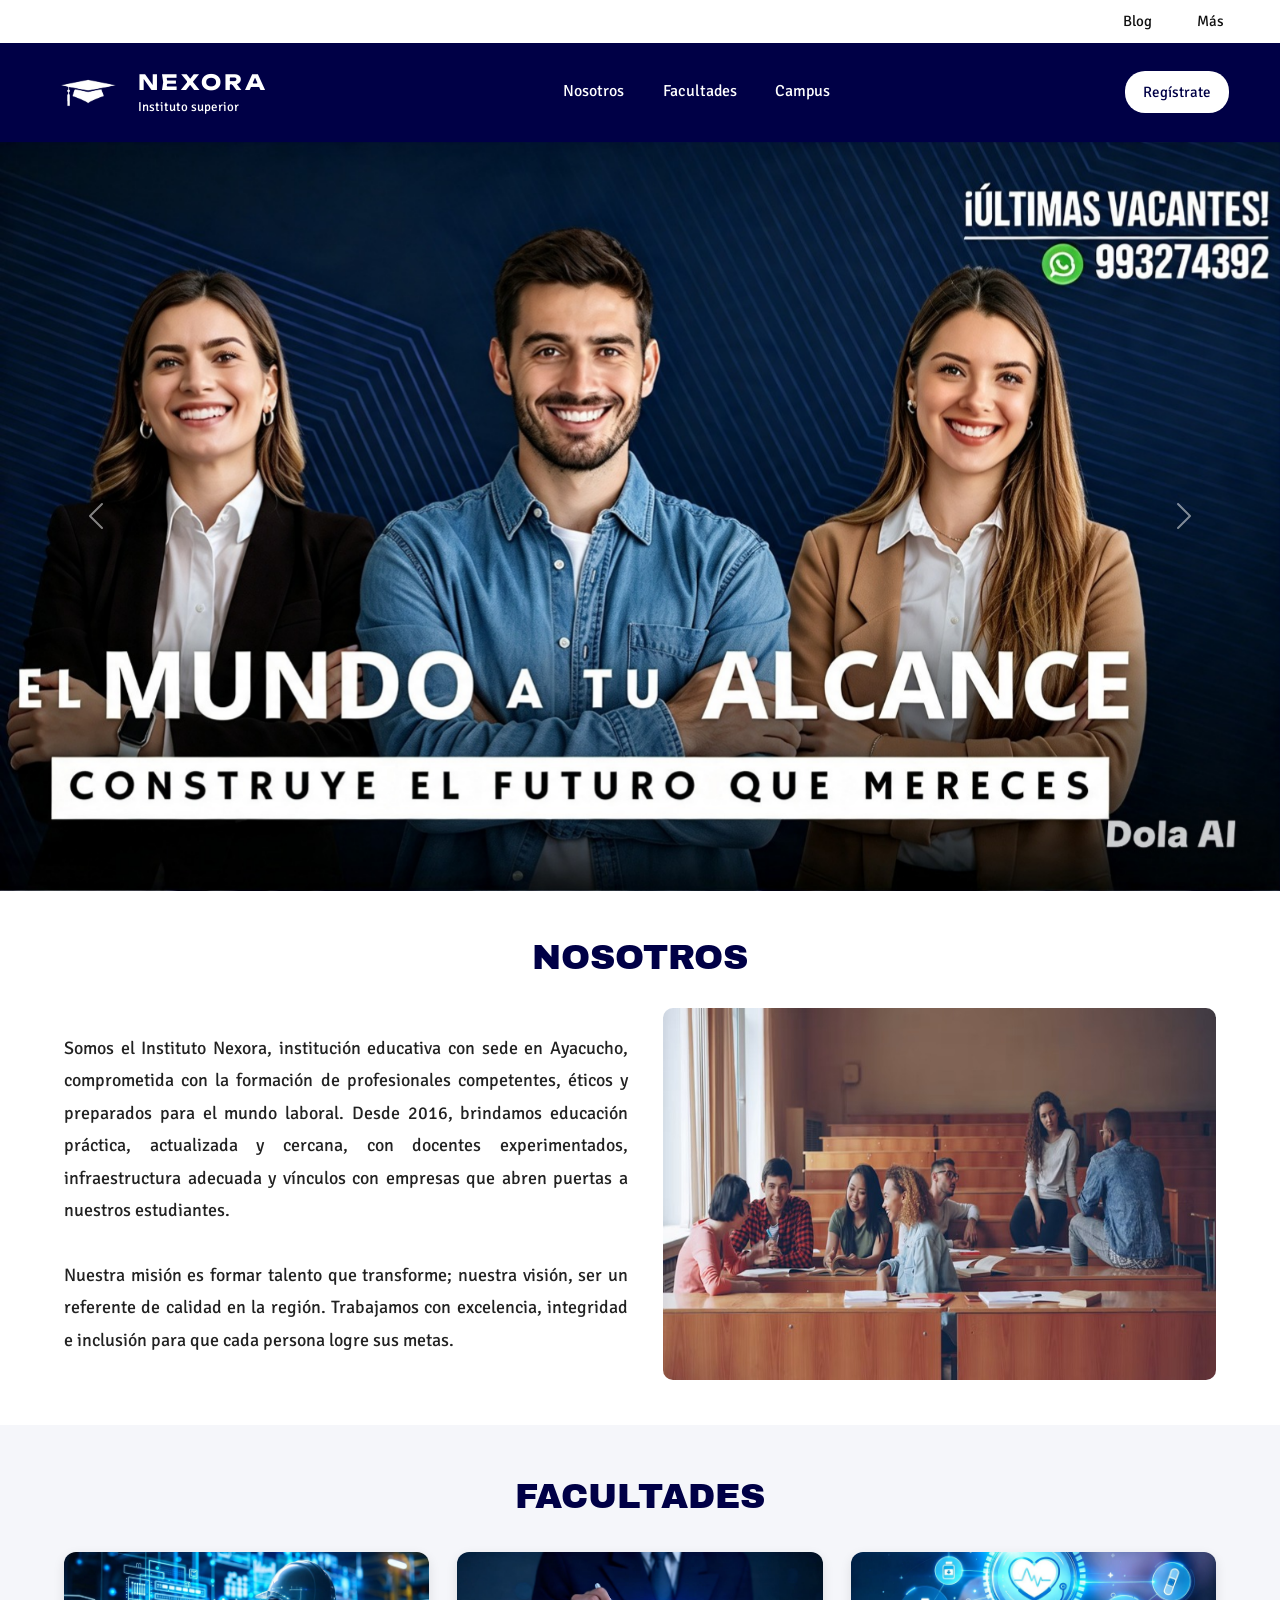
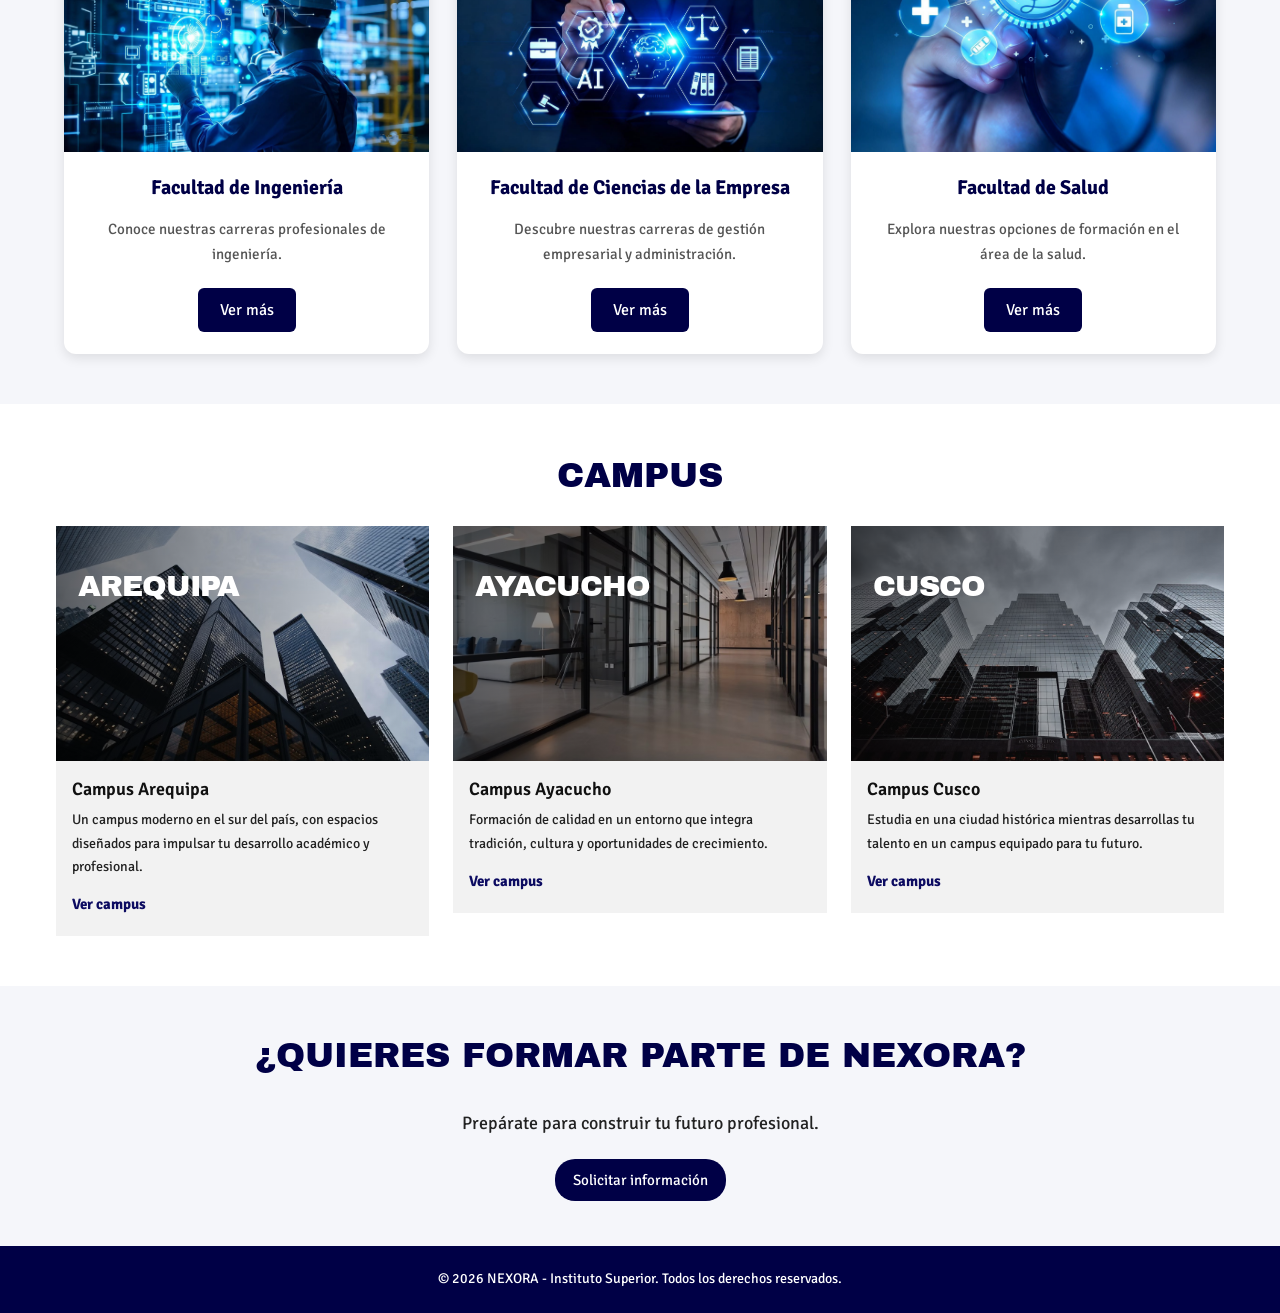
<file: index.html>
<!DOCTYPE html>
<html lang="es">
<head>
    <meta charset="UTF-8">
    <meta name="viewport" content="width=device-width, initial-scale=1.0">
    <title>NEXORA</title>
    <!-- Bootstrap -->
    <link href="https://cdn.jsdelivr.net/npm/bootstrap@5.3.8/dist/css/bootstrap.min.css"
          rel="stylesheet">
    <script src="https://cdn.jsdelivr.net/npm/bootstrap@5.3.8/dist/js/bootstrap.bundle.min.js"></script>
    <!-- Fuentes -->
    <link rel="preconnect" href="https://fonts.googleapis.com">
    <link rel="preconnect" href="https://fonts.gstatic.com" crossorigin>
    <link href="https://fonts.googleapis.com/css2?family=Unbounded:wght@200..900&display=swap"
          rel="stylesheet">
    <link href="https://fonts.googleapis.com/css2?family=Signika:wght@300..700&display=swap"
          rel="stylesheet">
    <link href="https://fonts.googleapis.com/css2?family=Archivo+Black&display=swap"
          rel="stylesheet">

    <link rel="stylesheet" href="styles.css">
</head>
<body>
<header>
    <div class="inicio">
        <nav aria-label="Enlaces adicionales">
            <div class="desplegable">
                <a href="#" class="enlace">Blog</a>
                <div class="opciones">
                    <a href="#">Explorar</a>
                    <a href="#">Destacados</a>
                </div>
            </div>
            <div class="desplegable">
                <a href="#" class="enlace">Más</a>
                <div class="opciones">
                    <a href="#">Estudiantes</a>
                    <a href="#">Postulantes</a>
                    <a href="#">Docentes</a>
                </div>
            </div>
        </nav>
    </div>

    <div class="menu">
        <a href="#" class="marca">
            <img src="logo.png" alt="Logo de NEXORA">

            <div class="titulo">
                <p class="tit">NEXORA</p>
                <p class="subtitulo">Instituto superior</p>
            </div>
        </a>
        <nav class="navegacion" aria-label="Menú principal">
            <a href="#nosotros">Nosotros</a>
            <a href="#facultades">Facultades</a>
            <a href="#campus">Campus</a>
        </nav>
        <a href="registro.html" class="btn-registro">Regístrate</a>
    </div>
</header>

<main>

    <!-- CARRUSEL -->
    <section class="carrusel" aria-label="Presentación de NEXORA">
        <div id="carouselStacked"
             class="carousel slide"
             data-bs-ride="carousel"
             data-bs-interval="5000">

            <div class="carousel-inner">
                <div class="carousel-item active">
                    <img src="inicio.png"
                         class="d-block w-100"
                         alt="Presentación del Instituto NEXORA">
                </div>
                <div class="carousel-item">
                    <img src="segundo.png"
                         class="d-block w-100"
                         alt="Instalaciones del instituto">
                </div>
                <div class="carousel-item">
                    <img src="blog.png"
                         class="d-block w-100"
                         alt="Actividades de NEXORA">
                </div>
            </div>
            <button class="carousel-control-prev"
                    type="button"
                    data-bs-target="#carouselStacked"
                    data-bs-slide="prev"
                    aria-label="Imagen anterior">
                <span class="carousel-control-prev-icon"
                      aria-hidden="true"></span>
            </button>
            <button class="carousel-control-next"
                    type="button"
                    data-bs-target="#carouselStacked"
                    data-bs-slide="next"
                    aria-label="Imagen siguiente">
                <span class="carousel-control-next-icon"
                      aria-hidden="true"></span>
            </button>
        </div>
    </section>

    <section class="principal" id="nosotros">
        <h1>NOSOTROS</h1>
        <div class="contenido">
            <p>
                Somos el Instituto Nexora, institución educativa con sede
                en Ayacucho, comprometida con la formación de profesionales
                competentes, éticos y preparados para el mundo laboral.
                Desde 2016, brindamos educación práctica, actualizada y
                cercana, con docentes experimentados, infraestructura
                adecuada y vínculos con empresas que abren puertas a
                nuestros estudiantes.
                <br><br>
                Nuestra misión es formar talento que transforme; nuestra
                visión, ser un referente de calidad en la región.
                Trabajamos con excelencia, integridad e inclusión para
                que cada persona logre sus metas.
            </p>
            <img src="nosotros.jpeg"
                 alt="Instalaciones del Instituto NEXORA">
        </div>
    </section>

    <!-- FACULTADES -->
    <section class="facultad" id="facultades">
        <h1>FACULTADES</h1>
        <div class="contenedor">
            <article class="card facultad-card">
                <img src="inge.jpeg"
                     class="card-img-top"
                     alt="Facultad de Ingeniería">
                <div class="card-body">
                    <h2 class="card-title">Facultad de Ingeniería</h2>
                    <p class="card-text">
                        Conoce nuestras carreras profesionales de ingeniería.
                    </p>
                    <a href="#" class="btn btn-primary">Ver más</a>
                </div>
            </article>

            <article class="card facultad-card">
                <img src="admin.jpeg"
                     class="card-img-top"
                     alt="Facultad de Ciencias de la Empresa">
                <div class="card-body">
                    <h2 class="card-title">
                        Facultad de Ciencias de la Empresa
                    </h2>
                    <p class="card-text">
                        Descubre nuestras carreras de gestión empresarial
                        y administración.
                    </p>
                    <a href="#" class="btn btn-primary">Ver más</a>
                </div>
            </article>

            <article class="card facultad-card">
                <img src="salud.jpeg"
                     class="card-img-top"
                     alt="Facultad de Salud">
                <div class="card-body">
                    <h2 class="card-title">Facultad de Salud</h2>
                    <p class="card-text">
                        Explora nuestras opciones de formación en el área
                        de la salud.
                    </p>
                    <a href="salud.html" class="btn btn-primary">Ver más</a>
                </div>
            </article>
        </div>
    </section>

    <section class="campus-seccion" id="campus">
        <h1>CAMPUS</h1>
        <div class="campus">

            <!-- AREQUIPA -->
            <article class="campus-card">
                <div class="campus-imagen arequipa">
                    <div class="campus-titulo">
                        <h2>AREQUIPA</h2>
                    </div>
                </div>
                <div class="campus-contenido">
                    <h3>Campus Arequipa</h3>
                    <p>
                        Un campus moderno en el sur del país, con espacios
                        diseñados para impulsar tu desarrollo académico
                        y profesional.
                    </p>
                    <a href="#">Ver campus</a>
                </div>
            </article>
            
            <!-- AYACUCHO -->            
             <article class="campus-card">
                <div class="campus-imagen ayacucho">
                    <div class="campus-titulo">
                        <h2>AYACUCHO</h2>
                    </div>
                </div>
                <div class="campus-contenido">
                    <h3>Campus Ayacucho</h3>
                    <p>
                        Formación de calidad en un entorno que integra
                        tradición, cultura y oportunidades de crecimiento.
                    </p>
                    <a href="ayacucho.html">Ver campus</a>
                </div>
            </article>

            <!-- CUSCO -->            
             <article class="campus-card">
                <div class="campus-imagen cusco">
                    <div class="campus-titulo">
                        <h2>CUSCO</h2>
                    </div>
                </div>
                <div class="campus-contenido">
                    <h3>Campus Cusco</h3>
                    <p>
                        Estudia en una ciudad histórica mientras desarrollas
                        tu talento en un campus equipado para tu futuro.
                    </p>
                    <a href="#">Ver campus</a>
                </div>
            </article>
        </div>
    </section>

    <section class="registro" id="registro">
        <h1>¿QUIERES FORMAR PARTE DE NEXORA?</h1>
        <p>Prepárate para construir tu futuro profesional.</p>
        <a href="#" class="btn-registro">
            Solicitar información
        </a>
    </section>
</main>

<footer class="footer">
    <p>&copy; 2026 NEXORA - Instituto Superior. Todos los derechos reservados.</p>
</footer>

<script src="script.js" defer></script>

</body>
</html>
</file>
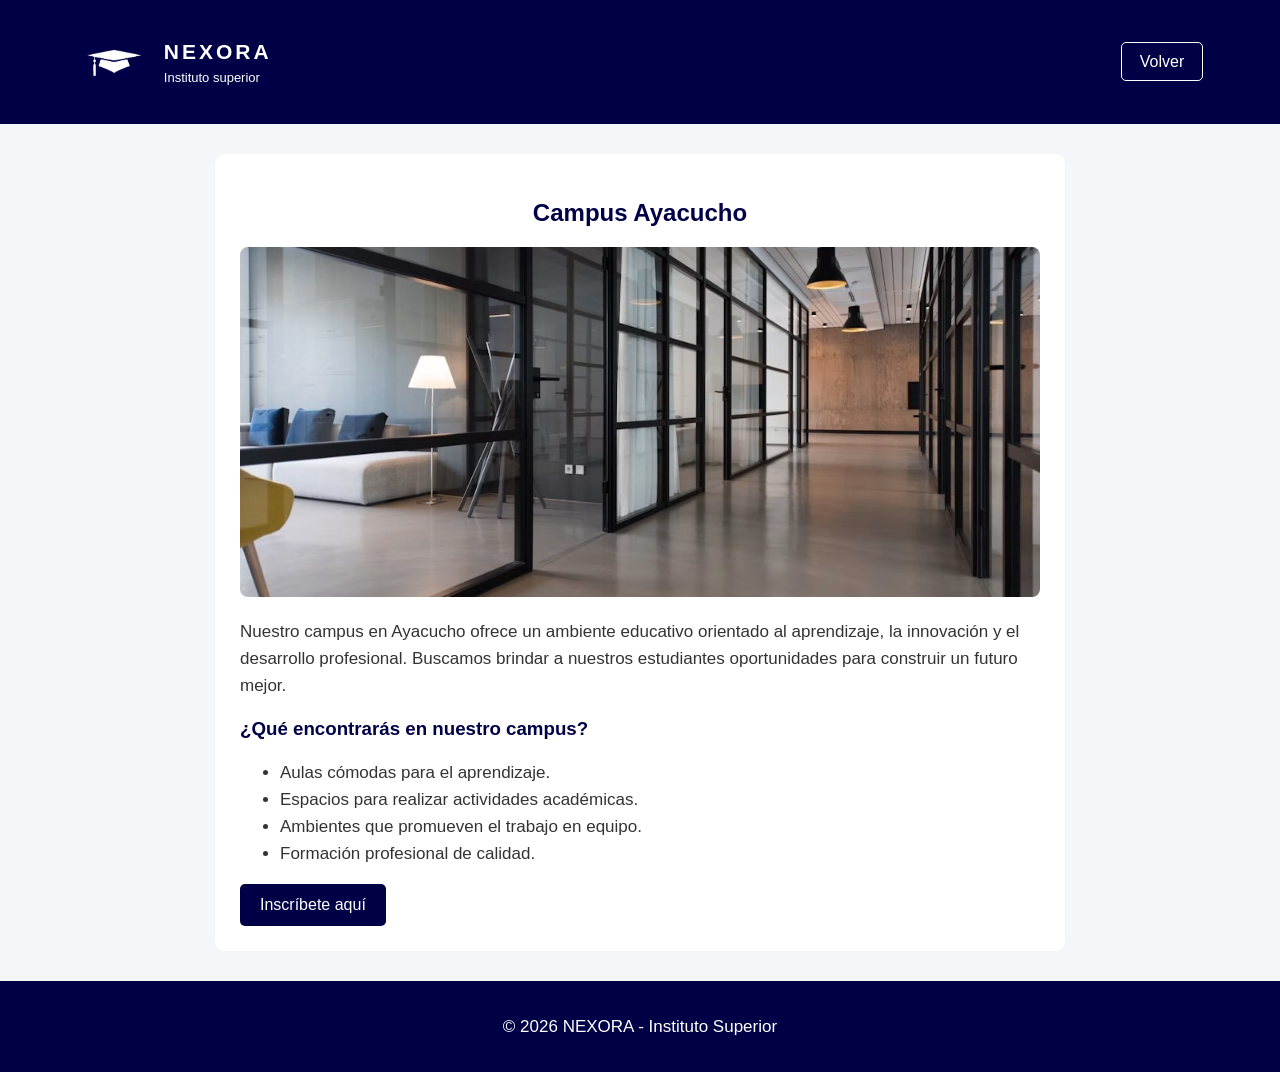
<file: ayacucho.html>
<!DOCTYPE html>
<html lang="es">
<head>
    <meta charset="UTF-8">
    <meta name="viewport" content="width=device-width, initial-scale=1.0">
    <title>Campus Ayacucho - NEXORA</title>
    <link rel="stylesheet" href="ayacucho.css">
</head>
<body>
    <header class="menu">
        <a href="index.html" class="marca">
            <img src="logo.png" alt="Logo">

            <div class="titulo">
                <p class="tit">NEXORA</p>
                <p class="subtitulo">Instituto superior</p>
            </div>
        </a>
        <nav class="navegacion">
            <a href="index.html">Volver</a>
        </nav>
    </header>

    <main>
        <h2>Campus Ayacucho</h2>
        <img src="aya.png" alt="Campus de NEXORA en Ayacucho">
        <p>
            Nuestro campus en Ayacucho ofrece un ambiente educativo
            orientado al aprendizaje, la innovación y el desarrollo
            profesional. Buscamos brindar a nuestros estudiantes
            oportunidades para construir un futuro mejor.
        </p>
        <h3>¿Qué encontrarás en nuestro campus?</h3>
        <ul>
            <li>Aulas cómodas para el aprendizaje.</li>
            <li>Espacios para realizar actividades académicas.</li>
            <li>Ambientes que promueven el trabajo en equipo.</li>
            <li>Formación profesional de calidad.</li>
        </ul>
        <a href="registro.html" class="boton">Inscríbete aquí</a>
    </main>
    <footer>
        <p>&copy; 2026 NEXORA - Instituto Superior</p>
    </footer>
</body>
</html>
</file>
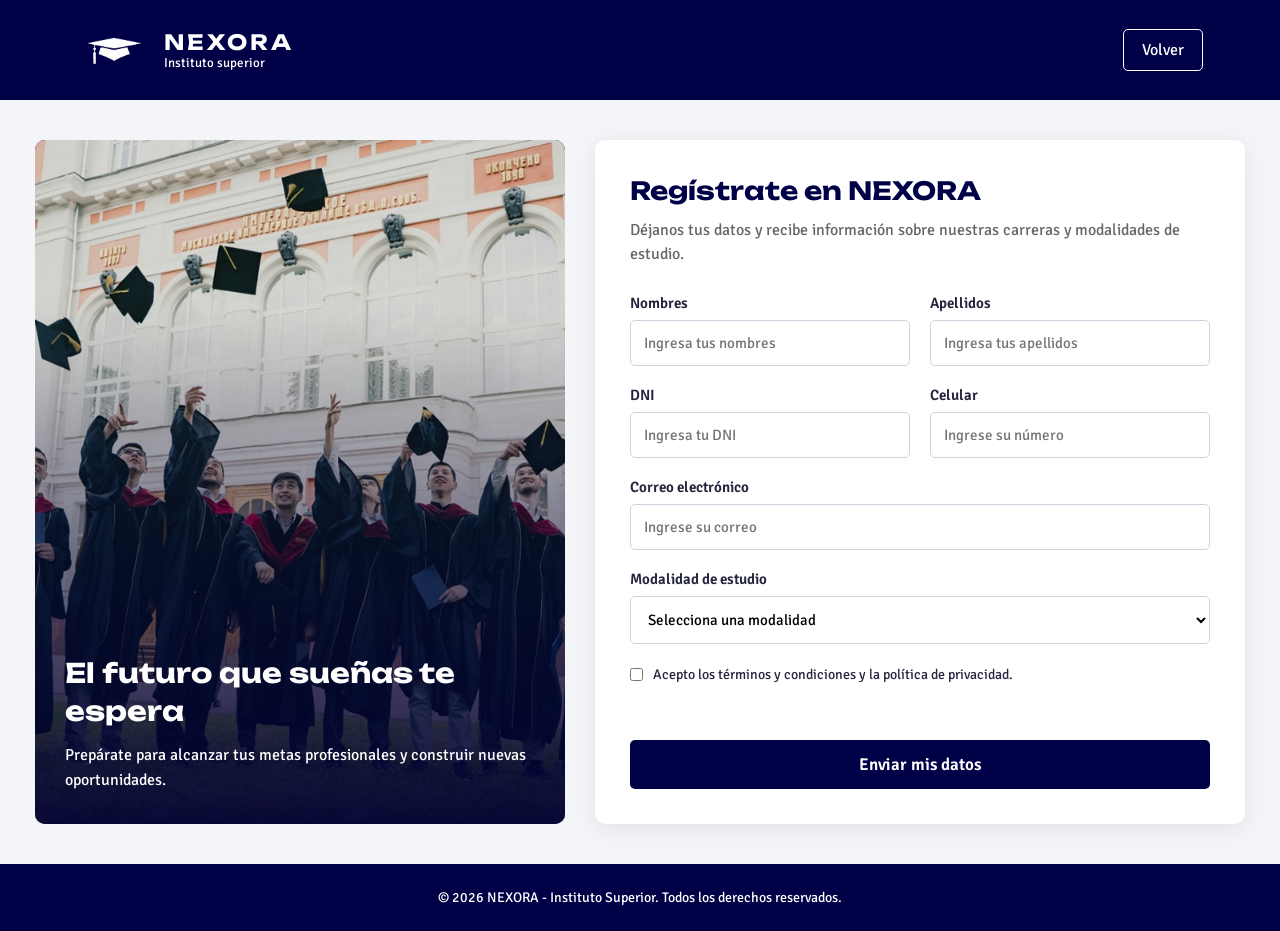
<file: registro.html>
<!DOCTYPE html>
<html lang="es">
<head>
    <meta charset="UTF-8">
    <meta name="viewport" content="width=device-width, initial-scale=1.0">
    <title>Registro | NEXORA</title>
    <link href="https://fonts.googleapis.com/css2?family=Unbounded:wght@400;700&family=Signika:wght@400;600&display=swap"
        rel="stylesheet">    
    <link rel="stylesheet" href="registro.css">
    <style>
        .resultado-tarjeta {
            border-top: 5px solid #000046;
        }
    </style>

</head>
<body>
    <header class="menu">
        <a href="index.html" class="marca">
            <img src="logo.png" alt="Logo">

            <div class="titulo">
                <p class="tit">NEXORA</p>
                <p class="subtitulo">Instituto superior</p>
            </div>
        </a>
        <nav class="navegacion">
            <a href="index.html">Volver</a>
        </nav>
    </header>

    <!-- REGISTRO -->
    <main class="principal">
        
        <!-- IMAGEN AL COSTADO -->
        <section class="imagen-lateral">
            <img src="registrate.jpeg" alt="Estudiantes">

            <div class="texto-imagen">
                <h2>El futuro que sueñas te espera</h2>
                <p>
                    Prepárate para alcanzar tus metas profesionales
                    y construir nuevas oportunidades.
                </p>
            </div>
        </section>

        <section class="formulario">
            <h1>Regístrate en NEXORA</h1>
            <p class="descripcion">
                Déjanos tus datos y recibe información sobre
                nuestras carreras y modalidades de estudio.
            </p>

            <form id="formularioRegistro" action="resultado.html" method="get">
                <div class="grupo">
                    <label for="nombre">Nombres</label>
                    <input 
                    type="text" 
                    id="nombre" 
                    name="nombre"
                    placeholder="Ingresa tus nombres" 
                    required>
                </div>

                <div class="grupo">
                    <label for="apellido">Apellidos</label>
                    <input 
                    type="text" 
                    id="apellido" 
                    name="apellido"
                    placeholder="Ingresa tus apellidos" 
                    required>
                </div>

                <div class="grupo">
                    <label for="dni">DNI</label>
                    <input 
                    type="text" 
                    id="dni" 
                    name="dni"
                    placeholder="Ingresa tu DNI"
                    maxlength="8" pattern="[0-9]{8}"
                    inputmode="numeric" 
                    required>
                </div>

                <div class="grupo">
                    <label for="celular">Celular</label>
                    <input 
                    type="tel" 
                    id="celular" 
                    name="celular"
                    placeholder="Ingrese su número"
                    maxlength="9" pattern="9[0-9]{8}"
                    inputmode="numeric" 
                    required>
                </div>

                <div class="grupo completo">
                    <label for="correo">Correo electrónico</label>
                    <input 
                    type="email" 
                    id="correo" 
                    name="correo"
                    placeholder="Ingrese su correo" 
                    required>
                </div>

                <div class="grupo completo">
                    <label for="modalidad">Modalidad de estudio</label>
                    <select id="modalidad" name="modalidad" required>
                        <option value="">Selecciona una modalidad</option>
                        <option value="presencial">Presencial</option>
                        <option value="virtual">Virtual</option>
                        <option value="semipresencial">Semipresencial</option>
                    </select>
                </div>

                <div class="terminos">
                    <input 
                    type="checkbox" 
                    id="aceptar"
                    name="aceptar" 
                    required>

                    <label for="aceptar">
                        Acepto los términos y condiciones y la
                        política de privacidad.
                    </label>
                </div>

                <p id="mensajeRegistro" aria-live="polite"></p>
                <button type="submit">Enviar mis datos</button>
            </form>
        </section>
    </main>

    <footer class="pie-pagina">
        <p>&copy; 2026 NEXORA - Instituto Superior. Todos los derechos reservados.</p>
    </footer>
    <script src="registro.js"></script>
</body>
</html>
</file>
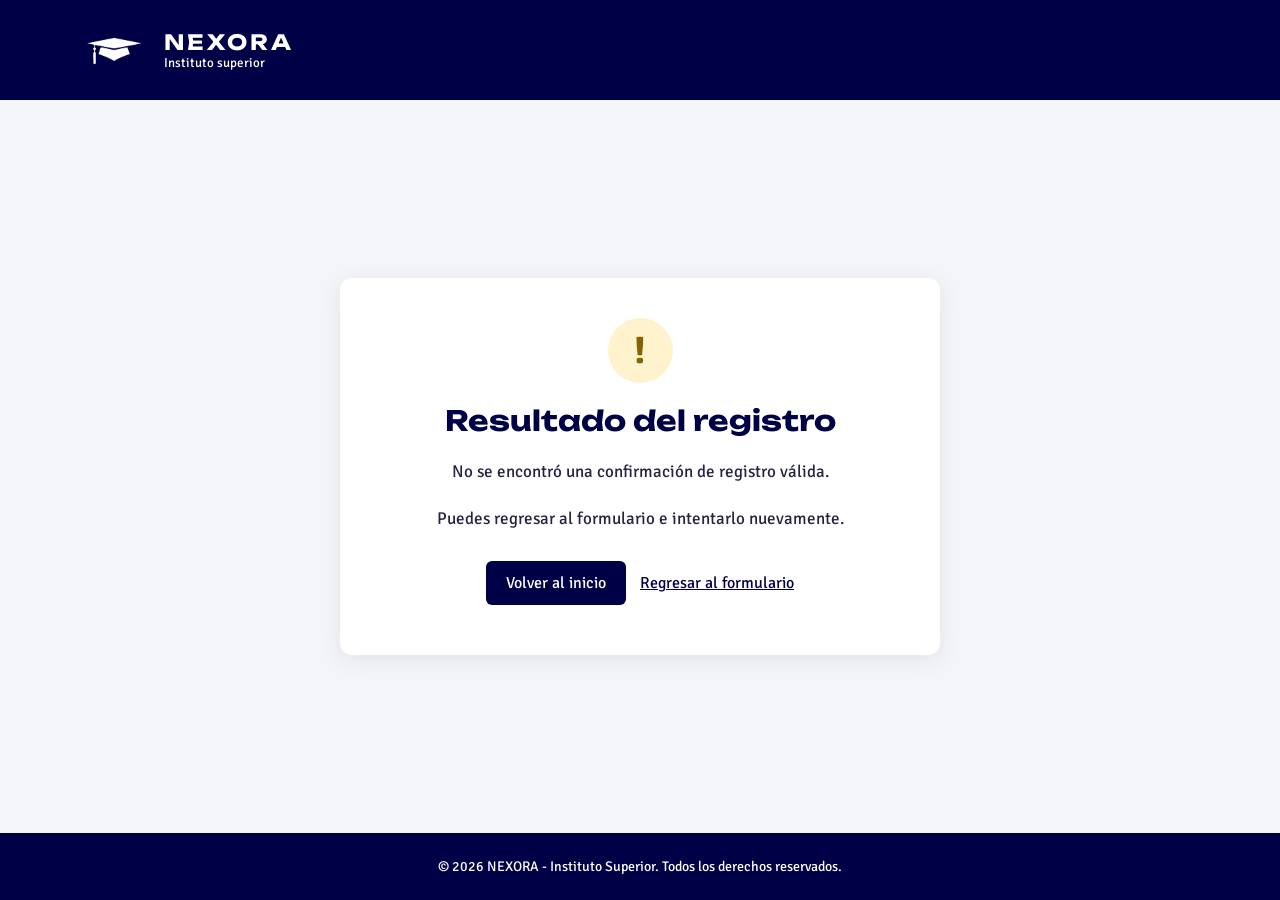
<file: resultado.html>
<!DOCTYPE html>
<html lang="es">
<head>
    <meta charset="UTF-8">
    <meta name="viewport" content="width=device-width, initial-scale=1.0">
    <title>Resultado del registro | NEXORA</title>
    <link href="https://fonts.googleapis.com/css2?family=Unbounded:wght@400;700&family=Signika:wght@400;600&display=swap"
          rel="stylesheet">
    <link rel="stylesheet" href="registro.css">
</head>

<body class="pagina-resultado">
    <header class="menu">
        <a href="index.html" class="marca">
            <img src="logo.png" alt="Logo de NEXORA">

            <div class="titulo">
                <p class="tit">NEXORA</p>
                <p class="subtitulo">Instituto superior</p>
            </div>
        </a>
    </header>

    <main class="resultado-contenedor">
        <section class="resultado-tarjeta">
            <div class="resultado-icono" aria-hidden="true">✓</div>

            <h1>Resultado del registro</h1>

            <p id="resultado" aria-live="polite">
                Verificando el registro...
            </p>

            <p id="detalleResultado"></p>

            <a href="index.html" class="boton-resultado">
                Volver al inicio
            </a>

            <a href="registro.html" class="enlace-resultado">
                Regresar al formulario
            </a>
        </section>
    </main>

    <footer class="pie-pagina">
        <p>&copy; 2026 NEXORA - Instituto Superior.
           Todos los derechos reservados.</p>
    </footer>

    <script src="resultado.js" defer></script>
</body>
</html>
</file>
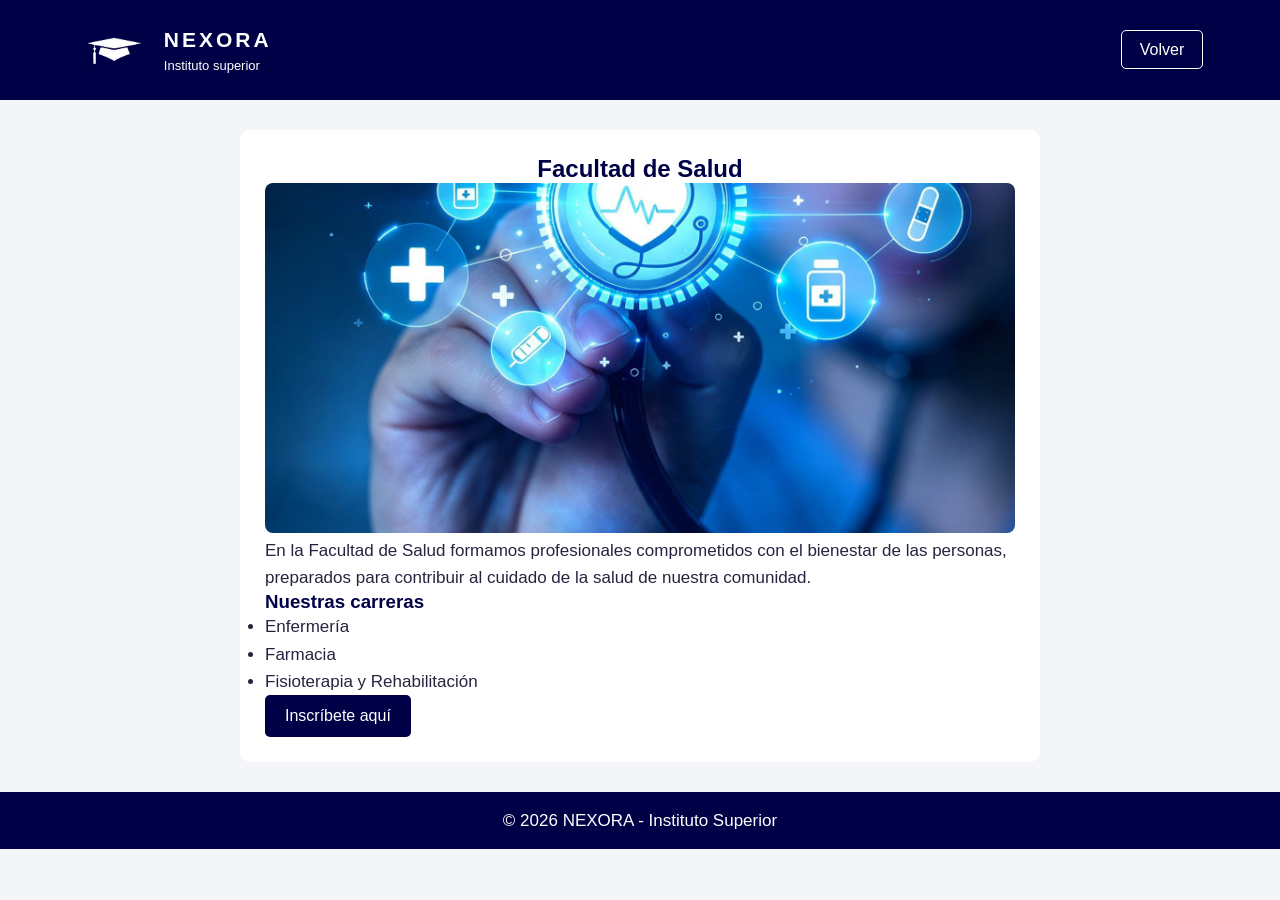
<file: salud.html>
<!DOCTYPE html>
<html lang="es">
<head>
    <meta charset="UTF-8">
    <meta name="viewport" content="width=device-width, initial-scale=1.0">
    <title>Facultad de Salud - NEXORA</title>
    <link rel="stylesheet" href="salud.css">
</head>
<body>
    <header class="menu">
        <a href="index.html" class="marca">
            <img src="logo.png" alt="Logo">

            <div class="titulo">
                <p class="tit">NEXORA</p>
                <p class="subtitulo">Instituto superior</p>
            </div>
        </a>
        <nav class="navegacion">
            <a href="index.html">Volver</a>
        </nav>
    </header>

    <main>
        <h2>Facultad de Salud</h2>
        <img src="salud.jpeg" alt="Estudiantes de la Facultad de Salud">
        <p>
            En la Facultad de Salud formamos profesionales comprometidos
            con el bienestar de las personas, preparados para contribuir
            al cuidado de la salud de nuestra comunidad.
        </p>
        <h3>Nuestras carreras</h3>
        <ul>
            <li>Enfermería</li>
            <li>Farmacia</li>
            <li>Fisioterapia y Rehabilitación</li>
        </ul>
        <a href="registro.html" class="boton">Inscríbete aquí</a>
    </main>

    <footer>
        <p>&copy; 2026 NEXORA - Instituto Superior</p>
    </footer>
</body>
</html>
</file>
<file: styles.css>
* {
    margin: 0;
    padding: 0;
    box-sizing: border-box;
}

html {
    scroll-behavior: smooth;
    scroll-padding-top: 20px;
}

body {
    width: 100%;
    overflow-x: hidden;
    background-color: #ffffff;
    color: #222222;
    font-family: "Signika", sans-serif;
}

img {
    max-width: 100%;
}

h1 {
    font-family: "Archivo Black", sans-serif;
    color: #000046;
    font-size: clamp(25px, 3vw, 35px);
    text-align: center;
    margin-bottom: 30px;
}

/*MENÚ SUPERIOR*/
header {
    width: 100%;
    display: flex;
    flex-direction: column;
}

.inicio {
    min-height: 42px;
    background-color: #ffffff;
    display: flex;
    justify-content: flex-end;
    align-items: center;
    padding: 5px 4%;
}

.inicio nav {
    display: flex;
    align-items: center;
    gap: 35px;
}

.desplegable {
    position: relative;
}

.desplegable > a {
    display: block;
    color: #111111;
    text-decoration: none;
    padding: 5px;
    font-size: 15px;
}

.desplegable > a:hover {
    color: #397fc0;
}

/* Submenú */
.opciones {
    display: none;
    position: absolute;
    background-color: white;
    min-width: 170px;
}

.opciones a {
    display: block;
    padding: 10px;
    color: black;
    text-decoration: none;
}

.opciones a:hover {
    background-color: #e7f0fa;
}

.desplegable:hover .opciones {
    display: block;
}

.menu {
    width: 100%;
    background-color: #000046;
    color: white;
    display: flex;
    justify-content: space-between;
    align-items: center;
    gap: 25px;
    padding: 12px 4%;
}

/* Logo y nombre */
.marca {
    display: flex;
    align-items: center;
    gap: 12px;

    /* Evita que un elemento se haga más pequeño */
    flex-shrink: 0;

    color: white;
    text-decoration: none;
}

.marca img {
    width: 75px;
    height: 75px;
    object-fit: contain;
}

.titulo {
    font-family: "Unbounded", sans-serif;
    margin: 0;
}

.titulo p {
    margin: 0;
}

.tit {
    font-size: 21px;
    font-weight: 700;
    letter-spacing: 3px;
}

.subtitulo {
    font-family: "Signika", sans-serif;
    font-size: 13px;
    margin-top: 4px;
}

.navegacion {
    display: flex;
    justify-content: center;
    align-items: center;
    gap: clamp(15px, 3vw, 45px);
}

.navegacion a {
    color: white;
    text-decoration: none;
    white-space: nowrap;
    padding: 10px 0;
    border-bottom: 2px solid transparent;
    transition: border-color 0.3s, color 0.3s;
}

.navegacion a:hover {
    color: #a9d7ff;
    border-bottom-color: white;
}

/* Botón de registro */

.btn-registro {
    /* Permite que un elemento se comporte como un elemento en línea */
    display: inline-block;

    flex-shrink: 0;
    background-color: white;
    color: #000046;
    text-decoration: none;
    text-align: center;
    border: none;
    border-radius: 20px;
    padding: 10px 18px;
    font-family: "Signika", sans-serif;
    font-size: 15px;
    transition: background-color 0.3s, color 0.3s;
}

.btn-registro:hover {
    background-color: #3987c7;
    color: white;
}

.carrusel {
    width: 100%;
    background-color: #000046;
}

.carrusel img {
    display: block;
    width: 100%;
    object-fit: cover;
    object-position: center;
}

/* NOSOTROS*/
.principal {
    width: 100%;
    background-color: white;
    padding: 45px 5%;
}

.principal h1 {
    margin-bottom: 30px;
}

.contenido {
    display: flex;
    align-items: center;
    justify-content: space-between;
    gap: 35px;
}

.contenido p {
    flex: 1;
    min-width: 0;

    margin: 0;
    font-size: 18px;
    line-height: 1.8;
    text-align: justify;
}

.contenido img {
    width: 48%;
    max-width: 600px;
    max-height: 400px;
    object-fit: cover;
    border-radius: 10px;
}


/* SECCIÓN */

.facultad {
    width: 100%;
    padding: 50px 5%;
    background-color: #f5f6fa;
    text-align: center;
}

.facultad h1 {
    margin-bottom: 35px;
}

.contenedor {
    display: grid;
    grid-template-columns: repeat(3, minmax(0, 1fr));
    gap: 28px;
    align-items: stretch;
}

/* Especificidad para no afectar otras tarjetas */
.facultad .facultad-card {
    width: 100%;
    min-width: 0;
    height: 100%;
    border: none;
    border-radius: 12px;
    overflow: hidden;
    background-color: white;
    box-shadow: 0 4px 12px rgba(0, 0, 0, 0.10);
    transition: transform 0.3s, box-shadow 0.3s;
}

.facultad .card-img-top {
    display: block;
    width: 100%;
    height: 200px;
    object-fit: cover;
}

.facultad .card-body {
    padding: 22px;
    display: flex;
    flex-direction: column;
    align-items: center;
}

.facultad .card-title {
    color: #000046;
    font-family: "Signika", sans-serif;
    font-size: 20px;
    font-weight: 700;
    line-height: 1.4;
    margin-bottom: 15px;
}

.facultad .card-text {
    color: #555555;
    font-size: 15px;
    line-height: 1.7;
    margin-bottom: 20px;
}

.facultad .btn {
    background-color: #000046;
    border: none;
    border-radius: 6px;
    padding: 10px 22px;
    margin-top: auto;
}

.facultad .btn:hover {
    background-color: #252575;
}

.facultad .facultad-card:hover {
    transform: translateY(-6px);
    box-shadow: 0 10px 22px rgba(0, 0, 0, 0.16);
}

/* CAMPUS */
.campus-seccion {
    width: 100%;
    padding: 50px 4.4%;
    background-color: #ffffff;
}

.campus-seccion h1 {
    margin-bottom: 30px;
}

.campus {
    display: grid;
    grid-template-columns: repeat(3, minmax(0, 1fr));
    gap: 24px;
    align-items: start;
}

.campus-card {
    min-width: 0;
    overflow: hidden;
    background-color: #f2f2f2;
    border: none;
    border-radius: 0;
}

/* Imagen del campus */
.campus-imagen {
    width: 100%;
    height: 235px;
    background-size: cover;
    background-position: center;
    background-repeat: no-repeat;
    position: relative;
    display: flex;
    align-items: flex-start;
}

.campus-imagen::before {
    content: "";
    position: absolute;
    inset: 0;

    background: linear-gradient(
        90deg,
        rgba(0, 0, 0, 0.60),
        rgba(0, 0, 0, 0.05)
    );
}

.arequipa {
    background-image: url(are.png);
}

.ayacucho {
    background-image: url(aya.png);
}

.cusco {
    background-image: url(cusco.png);
}

/* Títulos imágenes */
.campus-titulo {
    position: relative;
    z-index: 1;
    padding: 35px 22px;
    color: white;
}

.campus-titulo h2 {
    margin-top: 8px;
    font-family: "Archivo Black", sans-serif;
    font-size: clamp(22px, 2.3vw, 34px);
    letter-spacing: -1px;
    line-height: 1.2;
    color: white;
}

.campus-contenido {
    padding: 18px 16px 20px;
}

.campus-contenido h3 {
    color: #111111;
    font-size: 18px;
    font-weight: 600;
    margin-bottom: 8px;
}

.campus-contenido p {
    color: #222222;
    font-size: 14px;
    line-height: 1.65;
    margin-bottom: 14px;
}

.campus-contenido a {
    display: inline-flex;
    align-items: center;
    gap: 12px;

    color: #0c0b61;
    text-decoration: none;
    font-size: 15px;
    font-weight: 700;
}

.campus-contenido a span {
    display: inline-block;
    font-size: 21px;
    transition: transform 0.3s;
}

.campus-contenido a:hover {
    color: #00588b;
}

.campus-contenido a:hover span {
    transform: translate(4px, -4px);
}


/* REGISTRO */

.registro {
    background-color: #f5f6fa;
    padding: 45px 5%;
    text-align: center;
}

.registro h1 {
    line-height: 1.4;
}

.registro p {
    font-size: 18px;
    margin-bottom: 22px;
}

.registro .btn-registro {
    background-color: #000046;
    color: white;
}

.registro .btn-registro:hover {
    background-color: #3987c7;
}

.footer {
    background-color: #000046;
    color: white;
    text-align: center;
    padding: 22px 15px;
}

.footer p {
    font-size: 14px;
    margin: 0;
    line-height: 1.6;
}

/* TABLETS */
@media (max-width: 992px) {
    .menu {
        flex-wrap: wrap;
        justify-content: center;
        gap: 20px 30px;
    }

    .marca {
        margin-right: auto;
    }

    .navegacion {
        gap: 25px;
    }

    .contenedor {
        grid-template-columns: repeat(2, minmax(0, 1fr));
    }

    .campus {
        grid-template-columns: repeat(2, minmax(0, 1fr));
    }

    .contenido {
        gap: 25px;
    }

    .contenido p {
        font-size: 17px;
    }

    .contenido img {
        width: 45%;
    }
}

/* CELULARES */
@media (max-width: 600px) {
    body {
        width: 100%;
    }

    h1 {
        font-size: 25px;
        margin-bottom: 22px;
    }

    /* Menú superior */
    .inicio {
        justify-content: center;
        padding: 8px 15px;
    }

    .inicio nav {
        justify-content: center;
        gap: 30px;
    }

    .opciones {
        min-width: 150px;
    }

    /* Menú principal vertical */
    .menu {
        flex-direction: column;
        align-items: center;
        gap: 18px;
        padding: 18px 15px 22px;
    }

    .marca {
        margin: 0;
        justify-content: center;
    }

    .marca img {
        width: 60px;
        height: 60px;
    }

    .tit {
        font-size: 20px;
        letter-spacing: 2px;
    }

    .subtitulo {
        font-size: 12px;
    }

    .navegacion {
        width: 100%;
        flex-wrap: wrap;
        justify-content: center;
        gap: 12px 24px;
    }

    .navegacion a {
        font-size: 15px;
        padding: 5px 0;
    }

    .menu > .btn-registro {
        padding: 9px 22px;
    }

    /* Carrusel */
    .carrusel img {
        height: 250px;
        object-fit: cover;
    }

    .carousel-control-prev,
    .carousel-control-next {
        width: 12%;
    }

    .principal {
        padding: 32px 20px;
    }

    .contenido {
        flex-direction: column;
        align-items: stretch;
        gap: 22px;
    }

    .contenido p {
        width: 100%;
        font-size: 16px;
        line-height: 1.75;
        text-align: left;
    }

    .contenido img {
        width: 100%;
        max-width: none;
        max-height: 300px;
        margin: 0;
        object-fit: cover;
    }

    .facultad {
        padding: 35px 20px;
    }

    .contenedor {
        grid-template-columns: minmax(0, 1fr);
        gap: 22px;
    }

    .facultad .facultad-card {
        width: 100%;
        max-width: 420px;
        justify-self: center;
    }

    .facultad .card-img-top {
        height: 210px;
    }

    .facultad .card-body {
        padding: 22px 18px;
    }

    .facultad .card-title {
        font-size: 19px;
    }

    .campus-seccion {
        padding: 35px 20px;
    }

    .campus {
        grid-template-columns: minmax(0, 1fr);
        gap: 24px;
    }

    .campus-card {
        width: 100%;
    }

    .campus-imagen {
        height: 220px;
    }

    .campus-titulo {
        padding: 30px 20px;
    }

    .campus-titulo h2 {
        font-size: 29px;
    }

    .campus-contenido {
        padding: 18px;
    }

    .campus-contenido h3 {
        font-size: 18px;
    }

    .campus-contenido p {
        font-size: 15px;
        line-height: 1.7;
    }

    .registro {
        padding: 35px 20px;
    }

    .registro p {
        font-size: 16px;
        line-height: 1.6;
    }

    .footer {
        padding: 20px 15px;
    }

    .footer p {
        font-size: 12px;
    }
}
</file>
<file: ayacucho.css>
body {
    margin: 0;
    font-family: Arial, sans-serif;
    background-color: #f5f6fa;
    color: #333;
}

/* CABECERA */
.menu {
    background-color: #000046;
    min-height: 100px;
    padding: 12px 6%;

    display: flex;
    justify-content: space-between;
    align-items: center;
}

/* LOGO Y NOMBRE */
.marca {
    display: flex;
    align-items: center;
    gap: 12px;
    flex-shrink: 0;
    color: white;
    text-decoration: none;
}

.marca img {
    width: 75px;
    height: 75px;
    object-fit: contain;
}

.titulo {
    font-family: "Unbounded", sans-serif;
}

.titulo p {
    margin: 0;
}

.tit {
    font-size: 21px;
    font-weight: 700;
    letter-spacing: 3px;
}

.subtitulo {
    font-family: "Signika", sans-serif;
    font-size: 13px;
    margin-top: 4px;
}

/* ENLACE VOLVER */
.navegacion a {
    color: white;
    text-decoration: none;
    font-size: 16px;
    padding: 10px 18px;
    border: 1px solid white;
    border-radius: 5px;
    transition: 0.3s;
}

.navegacion a:hover {
    background-color: white;
    color: #000046;
}

main {
    width: 80%;
    max-width: 800px;
    margin: 30px auto;
    padding: 25px;
    background-color: white;
    border-radius: 10px;
}

h2 {
    color: #000046;
    text-align: center;
}

main img {
    width: 100%;
    max-height: 350px;
    object-fit: cover;
    border-radius: 8px;
}

p, li {
    font-size: 17px;
    line-height: 1.6;
}

h3 {
    color: #000046;
}

.boton {
    display: inline-block;
    background-color: #000046;
    color: white;
    padding: 12px 20px;
    text-decoration: none;
    border-radius: 5px;
}

.boton:hover {
    background-color: #f7944e;
    color: black;
}

footer {
    background-color: #000046;
    color: white;
    text-align: center;
    padding: 15px;
}

@media (max-width: 600px) {
    main {
        width: 85%;
        padding: 15px;
    }

    header {
        flex-direction: column;
        gap: 10px;
    }
}

@media (max-width: 600px) {
    .menu {
        padding: 12px 15px;
        min-height: 85px;
    }

    .marca img {
        width: 50px;
        height: 50px;
    }

    .tit {
        font-size: 15px;
        letter-spacing: 2px;
    }

    .subtitulo {
        font-size: 11px;
    }

    .navegacion a {
        padding: 8px;
        font-size: 13px;
    }
}
</file>
<file: registro.css>
* {
    margin: 0;
    padding: 0;
    box-sizing: border-box;
}

body {
    background-color: #f4f5f9;
    color: #252540;
    font-family: "Signika", sans-serif;
}

/* CABECERA */
.menu {
    background-color: #000046;
    min-height: 100px;
    padding: 12px 6%;

    display: flex;
    justify-content: space-between;
    align-items: center;
}

/* LOGO Y NOMBRE */
.marca {
    display: flex;
    align-items: center;
    gap: 12px;
    flex-shrink: 0;

    color: white;
    text-decoration: none;
}

.marca img {
    width: 75px;
    height: 75px;
    object-fit: contain;
}

.titulo {
    font-family: "Unbounded", sans-serif;
}

.titulo p {
    margin: 0;
}

.tit {
    font-size: 21px;
    font-weight: 700;
    letter-spacing: 3px;
}

.subtitulo {
    font-family: "Signika", sans-serif;
    font-size: 13px;
    margin-top: 4px;
}

/* ENLACE VOLVER */
.navegacion a {
    color: white;
    text-decoration: none;
    font-size: 16px;
    padding: 10px 18px;
    border: 1px solid white;
    border-radius: 5px;
    transition: 0.3s;
}

.navegacion a:hover {
    background-color: white;
    color: #000046;
}

/* CONTENEDOR PRINCIPAL */
.principal {
    display: flex;
    align-items: stretch;
    justify-content: center;
    gap: 30px;
    max-width: 1250px;
    margin: 40px auto;
    padding: 0 20px;
}

.imagen-lateral {
    width: 45%;
    min-height: 650px;
    position: relative;
    overflow: hidden;
    border-radius: 10px;
    background-color: #000046;
}

.imagen-lateral img {
    width: 100%;
    height: 100%;
    position: absolute;
    inset: 0;
    object-fit: cover;
}

/* OSCURECE LA PARTE INFERIOR PARA LEER EL TEXTO */
.imagen-lateral::after {
    content: "";
    position: absolute;
    inset: 0;
    background: linear-gradient(
        to top,
        rgba(0, 0, 50, 0.95),
        transparent 75%
    );
}

.texto-imagen {
    position: absolute;
    z-index: 1;
    bottom: 0;
    left: 0;
    padding: 30px;
    color: white;
}

.texto-imagen h2 {
    font-family: "Unbounded", sans-serif;
    font-size: 27px;
    line-height: 1.4;
    margin-bottom: 12px;
}

.texto-imagen p {
    font-size: 16px;
    line-height: 1.6;
}

/* FORMULARIO */
.formulario {
    width: 55%;
    max-width: 650px;
    margin: 0;
    background-color: white;
    padding: 35px;
    border-radius: 10px;
    box-shadow: 0 5px 25px rgba(0, 0, 0, 0.08);
}

.formulario h1 {
    font-family: "Unbounded", sans-serif;
    font-size: 25px;
    color: #000046;
    margin-bottom: 12px;
}

.descripcion {
    font-size: 16px;
    color: #666;
    line-height: 1.5;
    margin-bottom: 28px;
}

/* CAMPOS EN DOS COLUMNAS */
form {
    display: grid;
    grid-template-columns: 1fr 1fr;
    gap: 20px;
}

.grupo {
    display: flex;
    flex-direction: column;
    gap: 8px;
}

.completo {
    grid-column: 1 / 3;
}

.grupo label {
    font-size: 15px;
    font-weight: 600;
}

.grupo input,
.grupo select {
    width: 100%;
    padding: 13px;
    border: 1px solid #d0d3df;
    border-radius: 5px;
    background-color: white;
    font-family: "Signika", sans-serif;
    font-size: 15px;
}

.grupo input:focus,
.grupo select:focus {
    outline: none;
    border-color: #000046;
    box-shadow: 0 0 0 2px rgba(0, 0, 70, 0.08);
}

/* TÉRMINOS */
.terminos {
    grid-column: 1 / 3;
    display: flex;
    align-items: flex-start;
    gap: 10px;
    font-size: 14px;
    line-height: 1.5;
}

.terminos input {
    margin-top: 4px;
    accent-color: #000046;
}

/* BOTÓN */
form button {
    grid-column: 1 / 3;
    padding: 14px;
    border: none;
    border-radius: 5px;
    background-color: #000046;
    color: white;
    font-family: "Signika", sans-serif;
    font-size: 17px;
    font-weight: 600;
    cursor: pointer;
    transition: 0.3s;
}

form button:hover {
    background-color: #191970;
}

.pie-pagina {
    width: 100%;
    background-color: #000046;
    color: white;
    text-align: center;
    padding: 20px 10px;
    box-sizing: border-box;
    font-family: "Signika", sans-serif;
}

.pie-pagina p {
    margin: 5px 0;
    font-size: 14px;
}

#mensajeRegistro {
    grid-column: 1 / -1;
    margin-top: 15px;
    font-weight: bold;
}

#mensajeRegistro.error {
    color: #d32f2f;
}

/* ADAPTACIÓN A CELULARES */
@media (max-width: 800px) {
    .principal {
        flex-direction: column;
        margin: 20px auto;
    }

    .imagen-lateral,
    .formulario {
        width: 100%;
        max-width: none;
    }

    .imagen-lateral {
        min-height: 350px;
    }
}

@media (max-width: 600px) {
    .menu {
        padding: 12px 15px;
        min-height: 85px;
    }

    .marca img {
        width: 50px;
        height: 50px;
    }

    .tit {
        font-size: 15px;
        letter-spacing: 2px;
    }

    .subtitulo {
        font-size: 11px;
    }

    .navegacion a {
        padding: 8px;
        font-size: 13px;
    }

    .principal {
        padding: 20px 12px;
    }

    .formulario {
        padding: 22px 18px;
    }

    .formulario h1 {
        font-size: 21px;
    }

    form {
        grid-template-columns: 1fr;
    }

    .completo,
    .terminos,
    form button {
        grid-column: 1;
    }
}


/* Mensaje de error */
.error {
    color: #b00020;
    background-color: #ffe0e0;
    border: 1px solid #b00020;
    padding: 12px;
    margin-top: 15px;
    border-radius: 8px;
    text-align: center;
}

/* Mensaje de éxito */
.exito {
    color: #155724;
    background-color: #d4edda;
    border: 1px solid #28a745;
    padding: 12px;
    margin-top: 15px;
    border-radius: 8px;
    text-align: center;
}


/* PÁGINA DE RESULTADO */
.pagina-resultado {
    min-height: 100vh;
    display: flex;
    flex-direction: column;
}

.resultado-contenedor {
    flex: 1;
    display: flex;
    justify-content: center;
    align-items: center;
    padding: 40px 20px;
}

.resultado-tarjeta {
    width: 100%;
    max-width: 600px;
    padding: 40px 30px;
    background-color: white;
    border-radius: 12px;
    box-shadow: 0 5px 25px rgba(0, 0, 0, 0.08);
    text-align: center;
}

.resultado-icono {
    width: 65px;
    height: 65px;
    margin: 0 auto 20px;
    display: flex;
    align-items: center;
    justify-content: center;
    border-radius: 50%;
    background-color: #d4edda;
    color: #155724;
    font-size: 38px;
    font-weight: bold;
}

.resultado-tarjeta h1 {
    font-family: "Unbounded", sans-serif;
    font-size: clamp(20px, 4vw, 28px);
    color: #000046;
    margin-bottom: 20px;
}

.resultado-tarjeta p {
    font-size: 17px;
    line-height: 1.7;
    margin-bottom: 18px;
}

.boton-resultado {
    display: inline-block;
    margin: 10px 5px;
    padding: 12px 20px;
    background-color: #000046;
    color: white;
    border-radius: 6px;
    text-decoration: none;
    transition: background-color 0.3s;
}

.boton-resultado:hover {
    background-color: #252575;
    color: white;
}

.enlace-resultado {
    display: inline-block;
    margin: 10px 5px;
    color: #000046;
}

@media (max-width: 600px) {
    .resultado-tarjeta {
        padding: 30px 20px;
    }

    .resultado-tarjeta p {
        font-size: 15px;
    }
}
</file>
<file: salud.css>
* {
    margin: 0;
    padding: 0;
    box-sizing: border-box;
}

body {
    background-color: #f4f5f9;
    color: #252540;
    font-family: "Signika", sans-serif;
}

/* CABECERA */
.menu {
    background-color: #000046;
    min-height: 100px;
    padding: 12px 6%;

    display: flex;
    justify-content: space-between;
    align-items: center;
}

/* LOGO Y NOMBRE */
.marca {
    display: flex;
    align-items: center;
    gap: 12px;
    flex-shrink: 0;
    color: white;
    text-decoration: none;
}

.marca img {
    width: 75px;
    height: 75px;
    object-fit: contain;
}

.titulo {
    font-family: "Unbounded", sans-serif;
}

.titulo p {
    margin: 0;
}

.tit {
    font-size: 21px;
    font-weight: 700;
    letter-spacing: 3px;
}

.subtitulo {
    font-family: "Signika", sans-serif;
    font-size: 13px;
    margin-top: 4px;
}

/* ENLACE VOLVER */
.navegacion a {
    color: white;
    text-decoration: none;
    font-size: 16px;
    padding: 10px 18px;
    border: 1px solid white;
    border-radius: 5px;
    transition: 0.3s;
}

.navegacion a:hover {
    background-color: white;
    color: #000046;
}

main {
    width: 80%;
    max-width: 800px;
    margin: 30px auto;
    padding: 25px;
    background-color: white;
    border-radius: 10px;
}

h2 {
    color: #000046;
    text-align: center;
}

main img {
    width: 100%;
    max-height: 350px;
    object-fit: cover;
    border-radius: 8px;
}

p, li {
    font-size: 17px;
    line-height: 1.6;
}

h3 {
    color: #000046;
}

.boton {
    display: inline-block;
    background-color: #000046;
    color: white;
    padding: 12px 20px;
    text-decoration: none;
    border-radius: 5px;
}

.boton:hover {
    background-color: #f7944e;
    color: black;
}

footer {
    background-color: #000046;
    color: white;
    text-align: center;
    padding: 15px;
}

@media (max-width: 600px) {
    main {
        width: 85%;
        padding: 15px;
    }
}

@media (max-width: 600px) {
    .menu {
        padding: 12px 15px;
        min-height: 85px;
    }

    .marca img {
        width: 50px;
        height: 50px;
    }

    .tit {
        font-size: 15px;
        letter-spacing: 2px;
    }

    .subtitulo {
        font-size: 11px;
    }

    .navegacion a {
        padding: 8px;
        font-size: 13px;
    }
}
</file>
